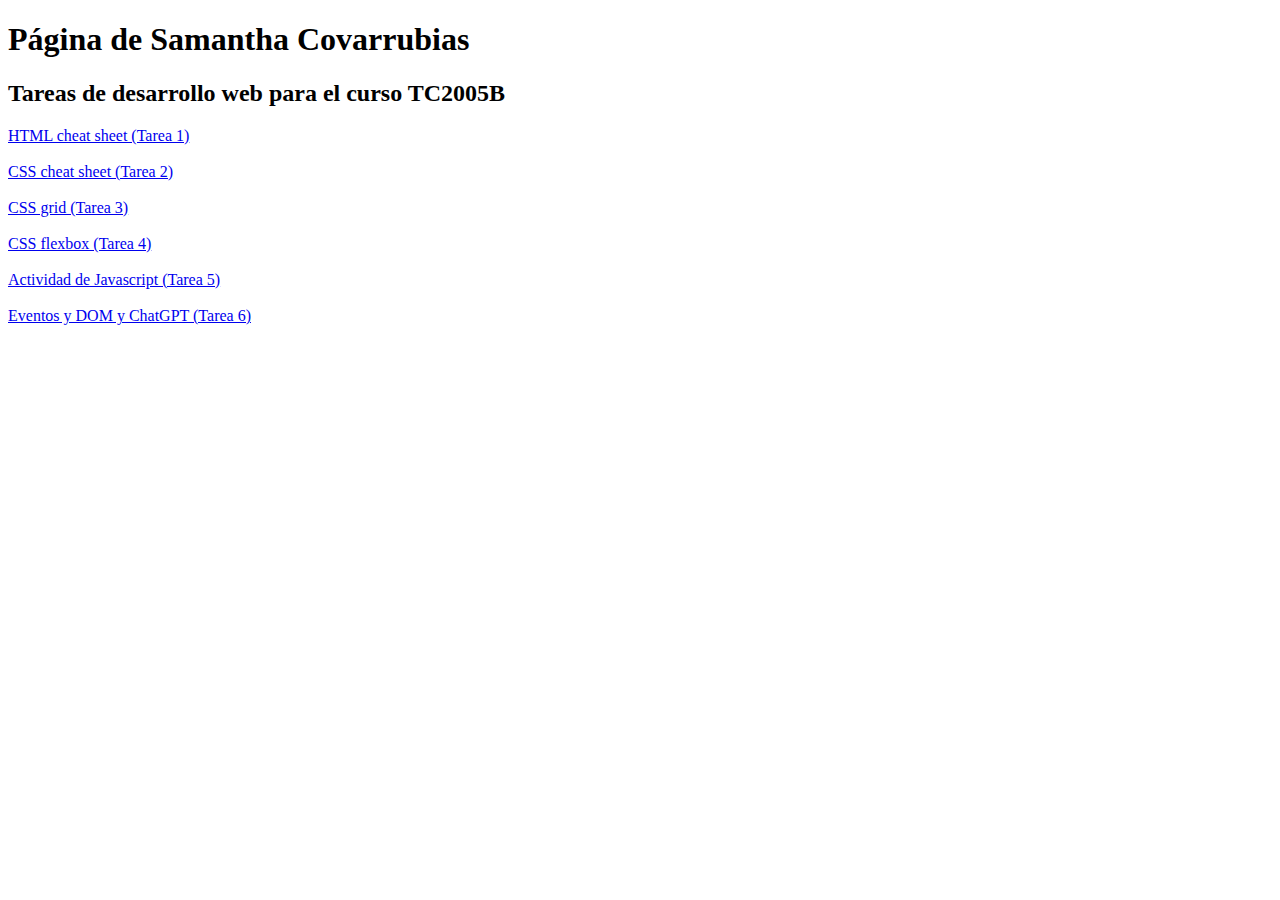
<file: index.html>
<!DOCTYPE html>
<html lang="en">
<head>
    <meta charset="UTF-8">
    <meta http-equiv="X-UA-Compatible" content="IE=edge">
    <meta name="viewport" content="width=device-width, initial-scale=1.0">
    <title>Documentos y Tareas</title>
</head>
<body>
    <h1>Página de Samantha Covarrubias</h1>
    <h2>Tareas de desarrollo web para el curso TC2005B</h2>
    <a href="https://SamCF21.github.io//HTML/Tarea1.html" >HTML cheat sheet (Tarea 1) </a> <br> <br>
    <a href="https://SamCF21.github.io//HTML/css_cheat_sheet.html" >CSS cheat sheet (Tarea 2) </a> <br> <br>
    <a href="/HTML/css_grid_html/index.html" >CSS grid (Tarea 3) </a> <br> <br>
    <a href="/HTML/flexbox.html" >CSS flexbox (Tarea 4) </a> <br> <br>
    <a href="https://SamCF21.github.io//HTML/javascript.html" >Actividad de Javascript (Tarea 5) </a> <br> <br>
    <a href="HTML/DomIndex.html" >Eventos y DOM y ChatGPT (Tarea 6) </a>
</body>
</html>
</file>
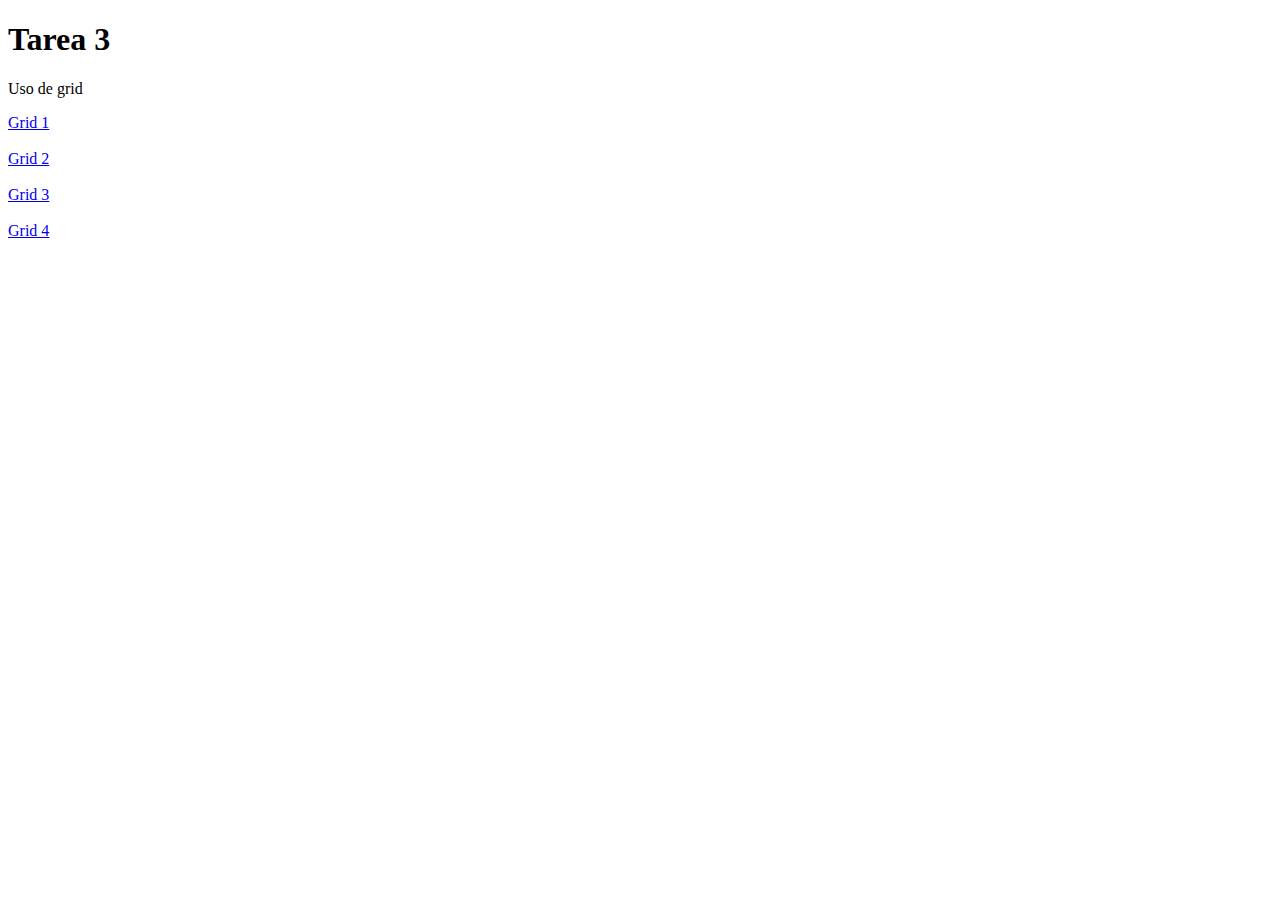
<file: HTML/css_grid_html/index.html>
<!DOCTYPE html>
<html lang="en">
  <head>
    <meta charset="UTF-8" />
    <meta http-equiv="X-UA-Compatible" content="IE=edge" />
    <meta name="viewport" content="width=device-width, initial-scale=1.0" />
    <title>CSS_Grid_(Tarea 3)</title>
  </head>
  <body>
    <h1> Tarea 3</h1>
    <p>Uso de grid</p>
  
      <a href="/HTML/css_grid_html/css_grid_1.html">Grid 1</a> <br> <br>
      <a href="/HTML/css_grid_html/css_grid_2.html">Grid 2</a> <br> <br>
      <a href="/HTML/css_grid_html/css_grid_3.html">Grid 3</a> <br> <br>
      <a href="/HTML/css_grid_html/css_grid_4.html">Grid 4</a> <br> <br>
    
  </body>
</html>
</file>
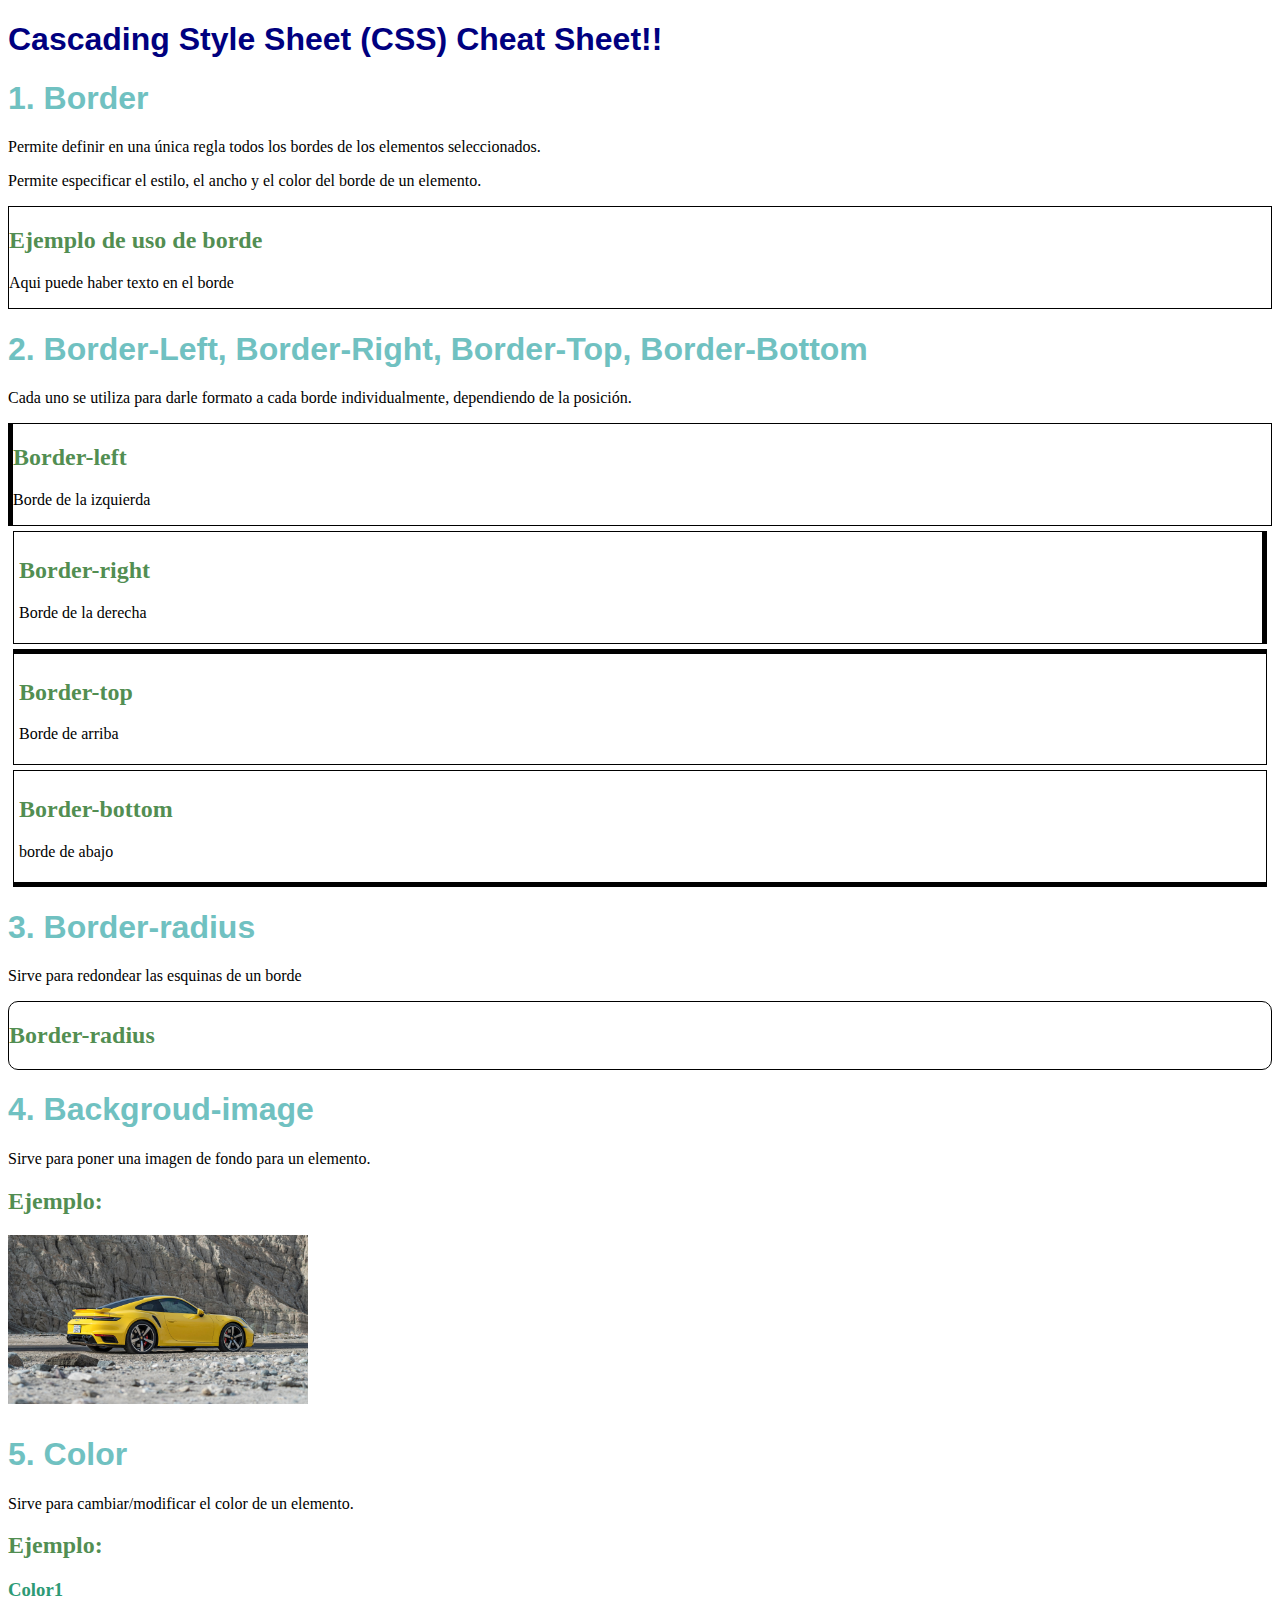
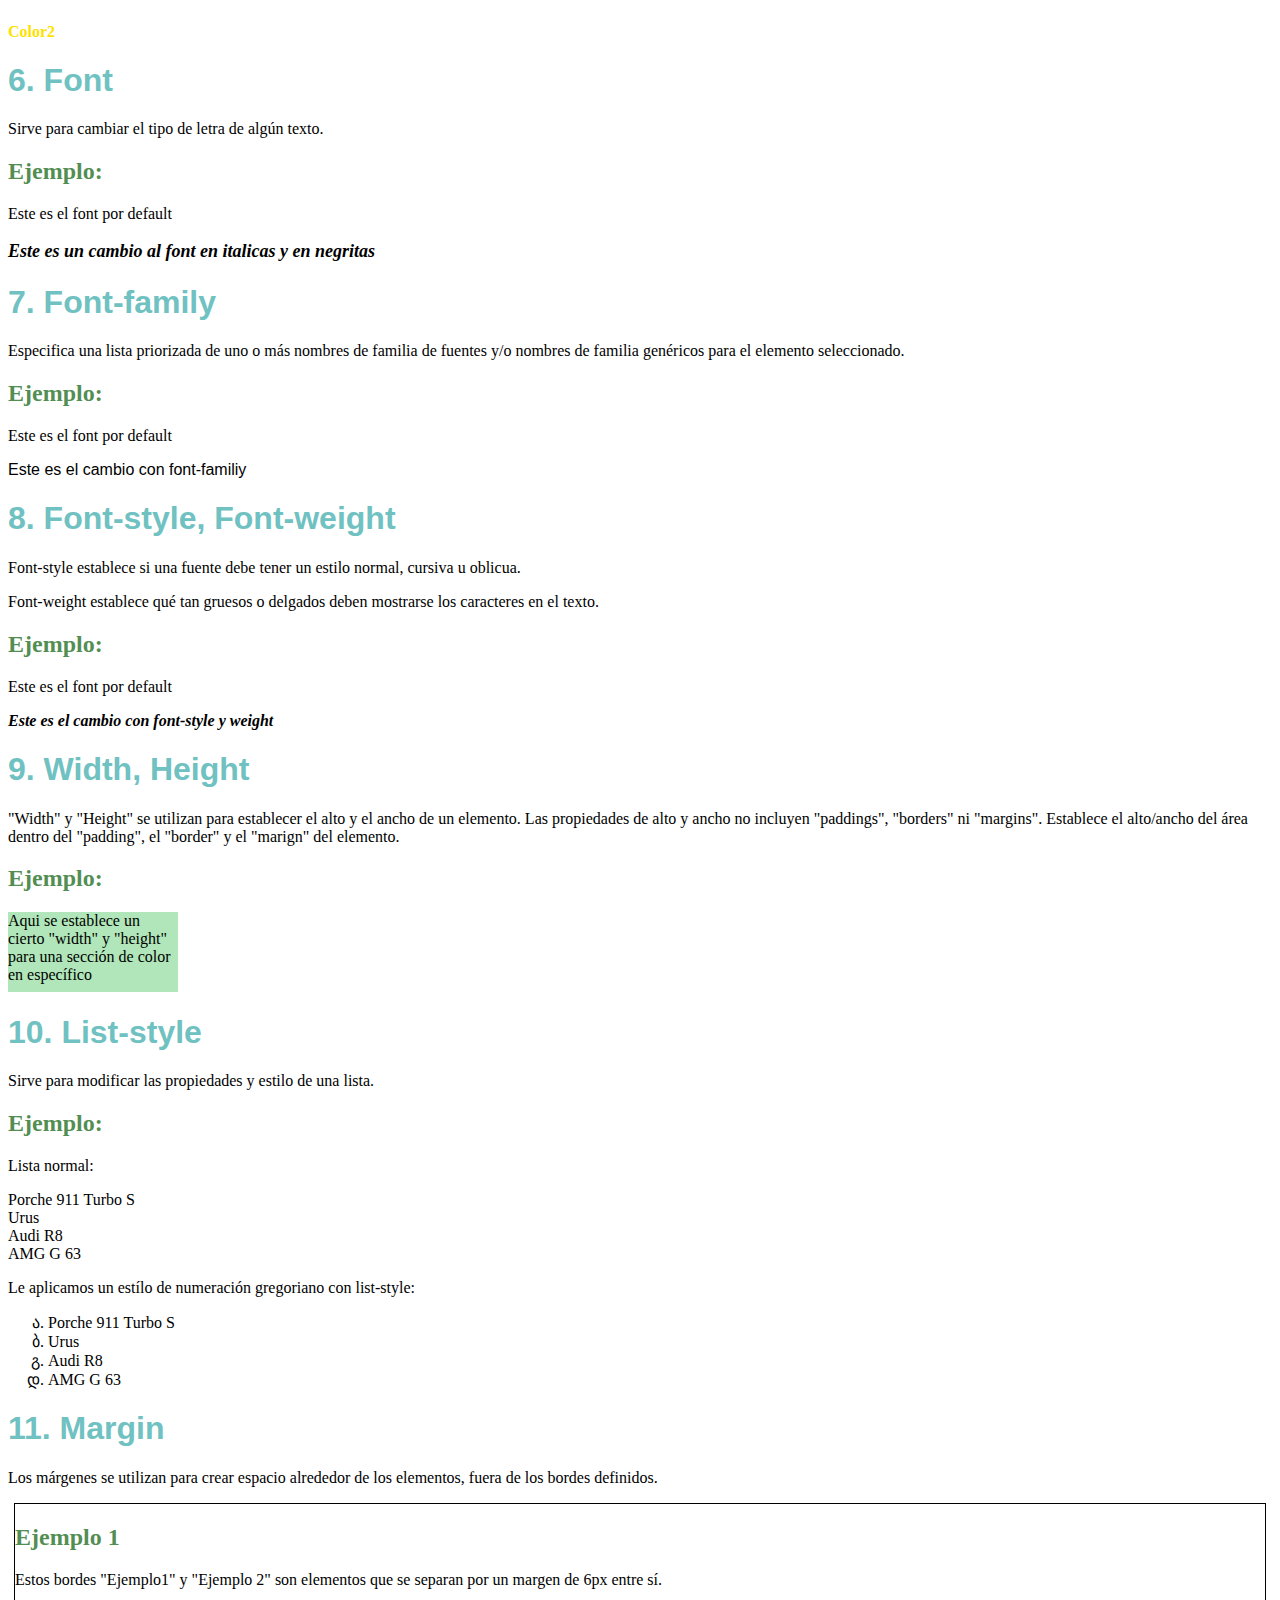
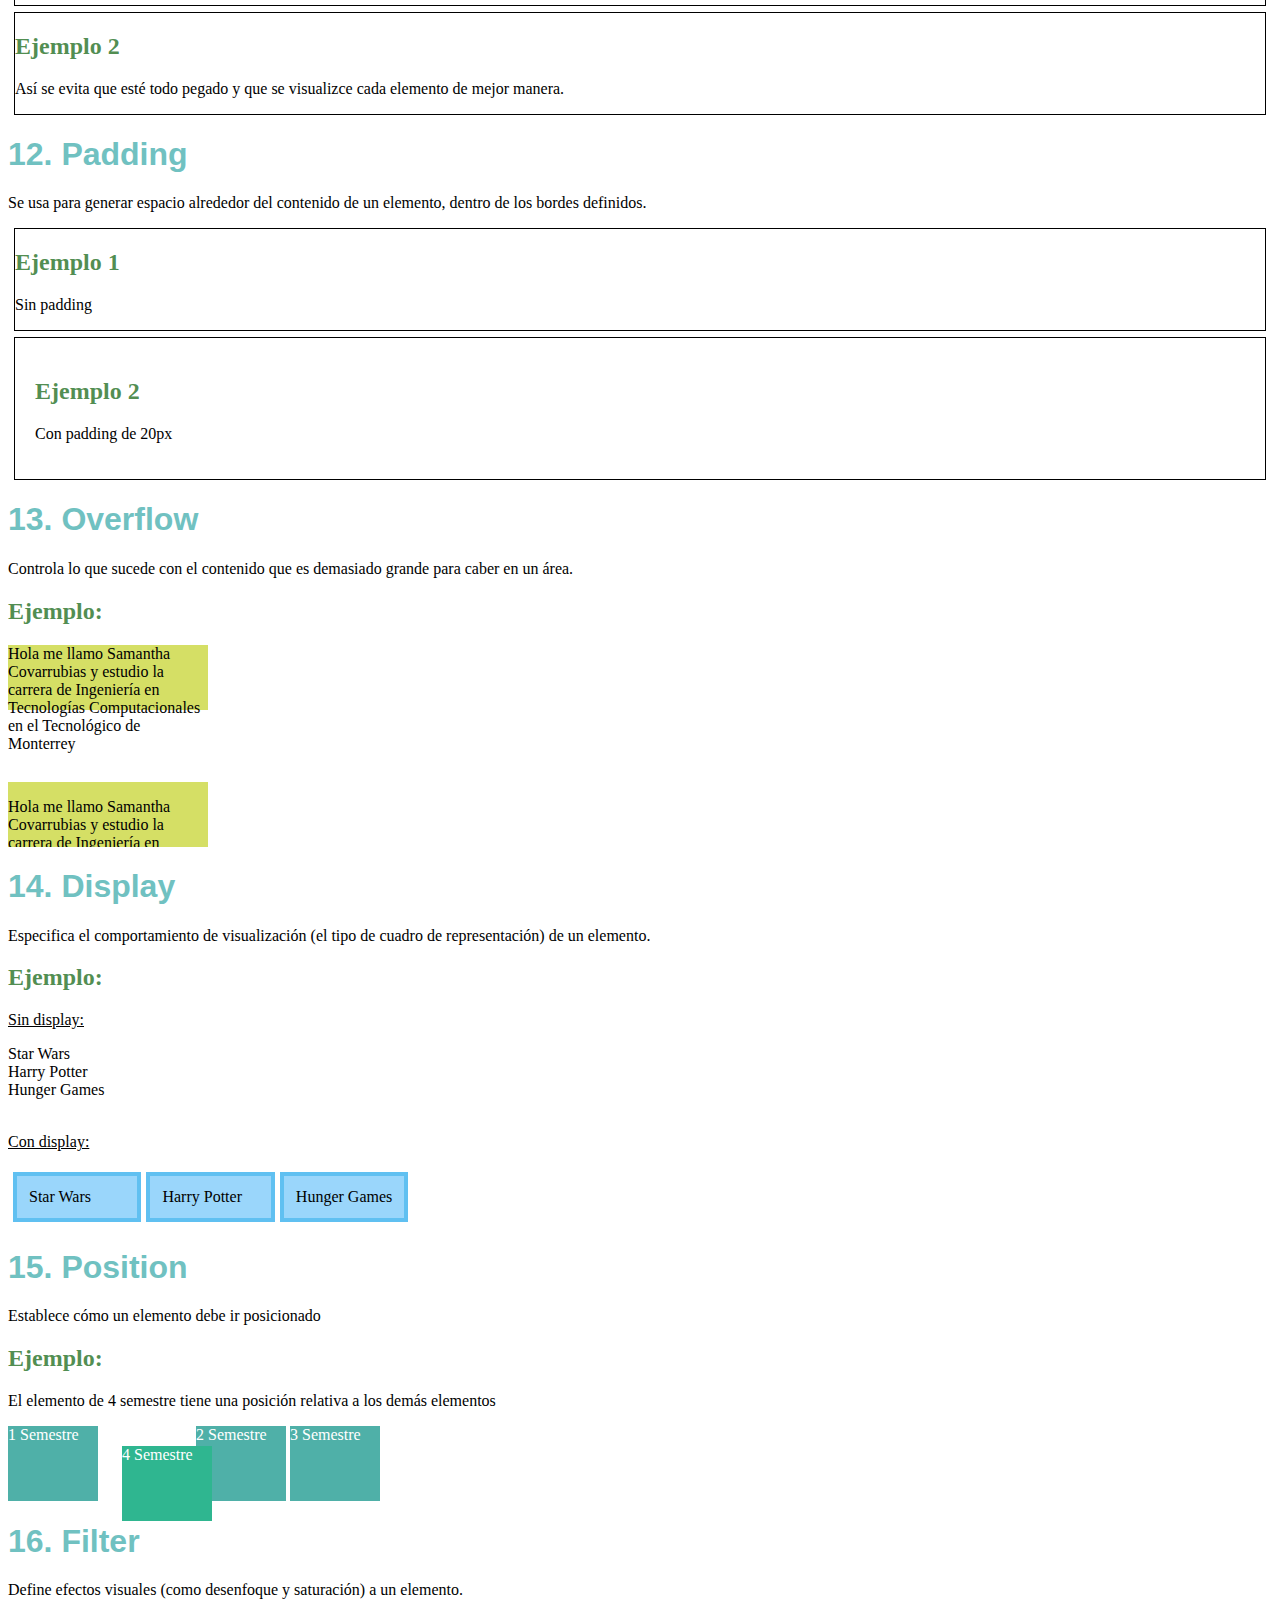
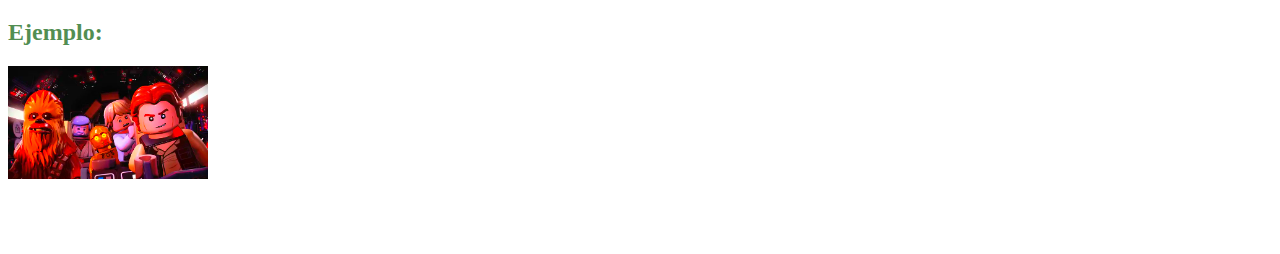
<file: HTML/css_cheat_sheet.html>
<!DOCTYPE html>
<html lang="en">
<head>
    <title>Tarea2</title>
    <link rel="stylesheet" href="../CSS/css_cheat_sheet.css">
</head>
<body>
    <div class="container1">
        <h1>Cascading Style Sheet (CSS) Cheat Sheet!!</h1>
        <h1 id="second_h1">1. Border</h1>
        <p> Permite definir en una única regla todos los bordes de los elementos seleccionados. </p>
        <p> Permite especificar el estilo, el ancho y el color del borde de un elemento. </p>
    </div>
    <div class="container">
        <h2> Ejemplo de uso de borde</h2>
        <p>Aqui puede haber texto en el borde</p>
    </div>
    
    <div class="container1">
        <h1 id="second_h1">2. Border-Left, Border-Right, Border-Top, Border-Bottom</h1>
        <p>Cada uno se utiliza para darle formato a cada borde individualmente, dependiendo de la posición. </p>
    </div>
    <div class="container2">
        <h2> Border-left</h2>
        <p> Borde de la izquierda</p>
    </div>
    <div class="container3">
        <h2> Border-right</h2>
        <p> Borde de la derecha</p>
    </div>    
    <div class="container4">
        <h2> Border-top</h2>
        <p> Borde de arriba</p>
    </div> 
    <div class="container5">
        <h2> Border-bottom</h2>
        <p> borde de abajo</p>
    </div>
    <div class="container1">
        <h1 id="second_h1">3. Border-radius</h1>
        <p>Sirve para redondear las esquinas de un borde</p>
    </div>
    <div class="container6">
        <h2> Border-radius</h2>
    </div>
    <div class="container1">
        <h1 id="second_h1">4. Backgroud-image</h1>
        <p>Sirve para poner una imagen de fondo para un elemento. </p>
    </div>
    <div class="container0">
        <h2> Ejemplo:</h2>
    </div>
    <div class="container7">
    </div>
    <div class="container1">
        <h1 id="second_h1">5. Color</h1>
        <p>Sirve para cambiar/modificar el color de un elemento. </p>
    </div>
    <div class="container8">
        <h2> Ejemplo:</h2>
        <h3 id="Color1">Color1</h3>
        <h4 id="Color2">Color2</h4>
    </div>
    <div class="container1">
        <h1 id="second_h1">6. Font</h1>
        <p>Sirve para cambiar el tipo de letra de algún texto. </p>
    </div>
    <div class="container9">
        <h2> Ejemplo:</h2>
        <p> Este es el font por default</p>
        <p id="ejfont">Este es un cambio al font en italicas y en negritas</p>
    </div>
    <div class="container1">
        <h1 id="second_h1">7. Font-family </h1>
        <p>Especifica una lista priorizada de uno o más nombres de familia de fuentes y/o nombres de familia genéricos para el elemento seleccionado.</p>
    </div>
    <div class="container10">
        <h2> Ejemplo:</h2>
        <p> Este es el font por default</p>
        <p id="ejfont2">Este es el cambio con font-familiy</p>
        
    </div>
    <div class="container1">
        <h1 id="second_h1">8. Font-style, Font-weight </h1>
        <p>Font-style establece si una fuente debe tener un estilo normal, cursiva u oblicua. </p>
        <p>Font-weight establece qué tan gruesos o delgados deben mostrarse los caracteres en el texto. </p>
    </div>
    <div class="container11">
        <h2> Ejemplo:</h2>
        <p> Este es el font por default</p>
        <p id="ejfont3">Este es el cambio con font-style y weight</p>
        
    </div>
    <div class="container1">
        <h1 id="second_h1">9. Width, Height </h1>
        <p> "Width" y "Height" se utilizan para establecer el alto y el ancho de un elemento.

            Las propiedades de alto y ancho no incluyen "paddings", "borders" ni "margins". Establece el alto/ancho del área dentro del "padding", el "border" y el "marign" del elemento.</p>
    </div>
    <div class="container12">
        <h2> Ejemplo:</h2>
       
    </div>
    <div class="container122">
        <p>Aqui se establece un cierto "width" y "height" para una sección de color en específico</p>
    </div>
    <div class="container1">
        <h1 id="second_h1">10. List-style</h1>
        <p> Sirve para modificar las propiedades y estilo de una lista. </p>
    </div>
    <div class="container13">
        <h2> Ejemplo:</h2>
        <p> Lista normal:</p>
        <ul.0 clas="list">
            <li>Porche 911 Turbo S</li>
            <li>Urus </li>
            <li>Audi R8</li>
            <li>AMG G 63 </li></ul>
    </div>
        <p> Le aplicamos un estílo de numeración gregoriano con list-style:</p>
        <ul clas="list">
            <li>Porche 911 Turbo S</li>
            <li>Urus </li>
            <li>Audi R8</li>
            <li>AMG G 63 </li></ul>
        
    <div class="container1">
        <h1 id="second_h1">11. Margin</h1>
        <p>Los márgenes se utilizan para crear espacio alrededor de los elementos, fuera de los bordes definidos.</p>
    </div>
    <div class="container14">
        <h2> Ejemplo 1</h2>
        <p> Estos bordes "Ejemplo1" y "Ejemplo 2" son elementos que se separan por un margen de 6px entre sí.</p>
        
        
    </div>
    <div class="container14">
        <h2> Ejemplo 2</h2>
        <p> Así se evita que esté todo pegado y que se visualizce cada elemento de mejor manera.</p>
        
    </div>
    <div class="container1">
        <h1 id="second_h1">12. Padding</h1>
        <p>Se usa para generar espacio alrededor del contenido de un elemento, dentro de los bordes definidos.</p>
    </div>
    <div class="container155">
        <h2> Ejemplo 1</h2>
        <p> Sin padding</p>
        
        
    </div>
    <div class="container15">
        <h2> Ejemplo 2</h2>
        <p> Con padding de 20px</p>
        
    </div>
    <div class="container1">
        <h1 id="second_h1">13. Overflow</h1>
        <p>Controla lo que sucede con el contenido que es demasiado grande para caber en un área.</p>
    </div>
    <div class="container13">
        <h2> Ejemplo:</h2>
       
    </div>
    <div class="container166">
        <p>Hola me llamo Samantha Covarrubias y estudio la carrera de Ingeniería en Tecnologías Computacionales en el Tecnológico de Monterrey</p>
    

    </div>
    <br>
    <br><br>
    <br>

    <div class="container16">
        <p>Hola me llamo Samantha Covarrubias y estudio la carrera de Ingeniería en Tecnologías Computacionales en el Tecnológico de Monterrey</p>
       
    </div>
    
    <div class="container1">
        <h1 id="second_h1">14. Display</h1>
        <p>Especifica el comportamiento de visualización (el tipo de cuadro de representación) de un elemento.</p>
    </div>
    <div class="container13">
        <h2> Ejemplo:</h2>
       
    </div>
    <div class="container13">
        <p><u>Sin display:</u></p>
        <section>
            <article> Star Wars</article>
            <article>Harry Potter </article>
            <article>Hunger Games  </article>
        </section>
       
    </div>
    <br>
    <div class="container17">
        <p><u>Con display:</u></p>
        <section2>
            <article2> Star Wars</article2>
            <article2>Harry Potter </article2>
            <article2>Hunger Games  </article2>
        </section2>
       
    </div>
    <div class="container1">
        <h1 id="second_h1">15. Position</h1>
        <p> Establece cómo un elemento debe ir posicionado </p>
    </div>
    <div class="container13">
        <h2> Ejemplo:</h2>
       <p> El elemento de 4 semestre tiene una posición relativa a los demás elementos</p>

    </div>
<div class="box" id="one">1 Semestre</div>
<div class="box" id="two">4 Semestre</div>
<div class="box" id="three">2 Semestre</div>
<div class="box" id="four">3 Semestre</div>

    <div class="container1">
        <h1 id="second_h1">16. Filter</h1>
        <p> Define efectos visuales (como desenfoque y saturación) a un elemento. </p>
    </div>
    <div class="container13">
        <h2> Ejemplo:</h2>
       
    </div>
    <div class="container21">
       
    </div>
</body>
</html>
</file>
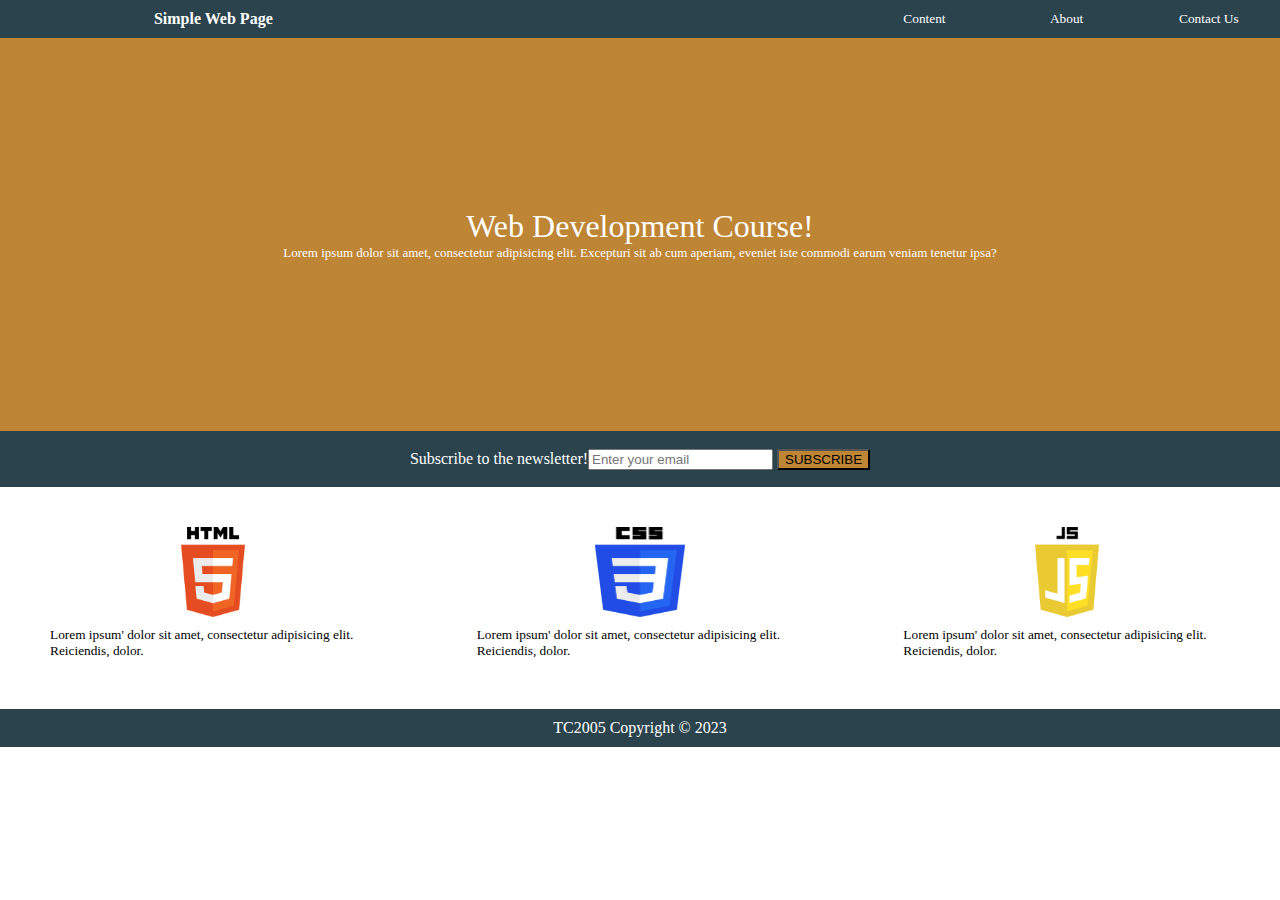
<file: HTML/flexbox.html>
<!DOCTYPE html>
<html lang="en">
<head>
    <title>Flexbox</title>
    <link rel="stylesheet" href="../CSS/flexbox.css"> 
</head>
<body>
    <div class="container">
        <div class="grid-container">
            <div class="item-flex" id="Header"><strong>Simple Web Page</strong></div>
            <div class="item-flex" id="Header"></div>
            <div class="item-flex2" id="Header">
                <div class="item-flex" id="header"><small>Content</small></div>
                <div class="item-flex" id="header2"><small>About</small></div>
                <div class="item-flex" id="header3"><small>Contact Us</small></div>
            </div>
        </div>
        <div class="grid-container1">
            <div class="item-flex1" id="Content">
                <p>Web Development Course!</p>
                <p class="subheader">Lorem ipsum dolor sit amet, consectetur adipisicing elit. Excepturi sit ab cum aperiam, eveniet iste commodi earum veniam tenetur ipsa?</p>
            </div>
        </div>
        <div class="grid-cointainer2" id="Header1">
            <div class="item-flex">
                <p>Subscribe to the newsletter!</p> <br> <br> 
                <form>
                <input type="email" placeholder="Enter your email">
                <input class="submit" type="submit" value="SUBSCRIBE">
                </form>
            </div>
        </div>
        <div class="grid-container3">
            <div class="item-flex3" id="image">
                <img src="../HTML/HTML.png">
                <p class="item-flex"><small>Lorem ipsum' dolor sit amet, consectetur adipisicing elit. Reiciendis, dolor.</small></p>
            </div>
            <div class="item-flex3" id="image2">
                <img src="../HTML/CSS.png">
                <p class="item-flex"><small>Lorem ipsum' dolor sit amet, consectetur adipisicing elit. Reiciendis, dolor.</small></p>
            </div>
            <div class="item-flex3" id="image3">
                <img src="/HTML/JS.png">
                <p class="item-flex"><small>Lorem ipsum' dolor sit amet, consectetur adipisicing elit. Reiciendis, dolor.</small></p>
            </div>
        </div>
        <div class="grid-cointainer2" id="Header2">
            <div class="item-flex">
                <p>TC2005 Copyright © 2023</p> 
            </div>
        </div>
    </div>
</body>
</html>
</file>
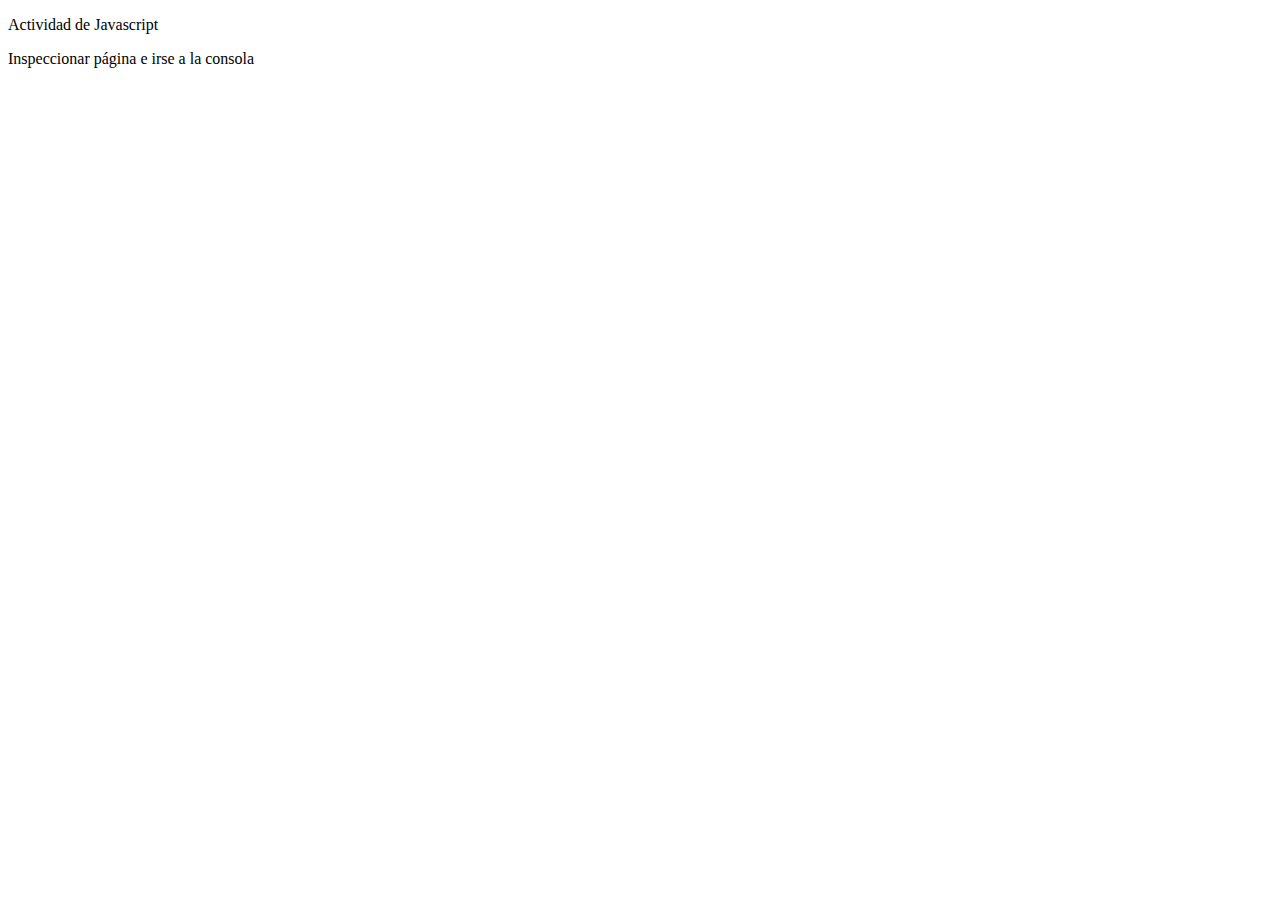
<file: HTML/javascript.html>
<!DOCTYPE html>
<html lang="en">
<head>
    <script src="../JS/javascript.js"></script>
     <title>Javascript</title>
</head>
<body>
    <p>Actividad de Javascript</p>
    <p>Inspeccionar página e irse a la consola</p>
</body>
</html>
</file>
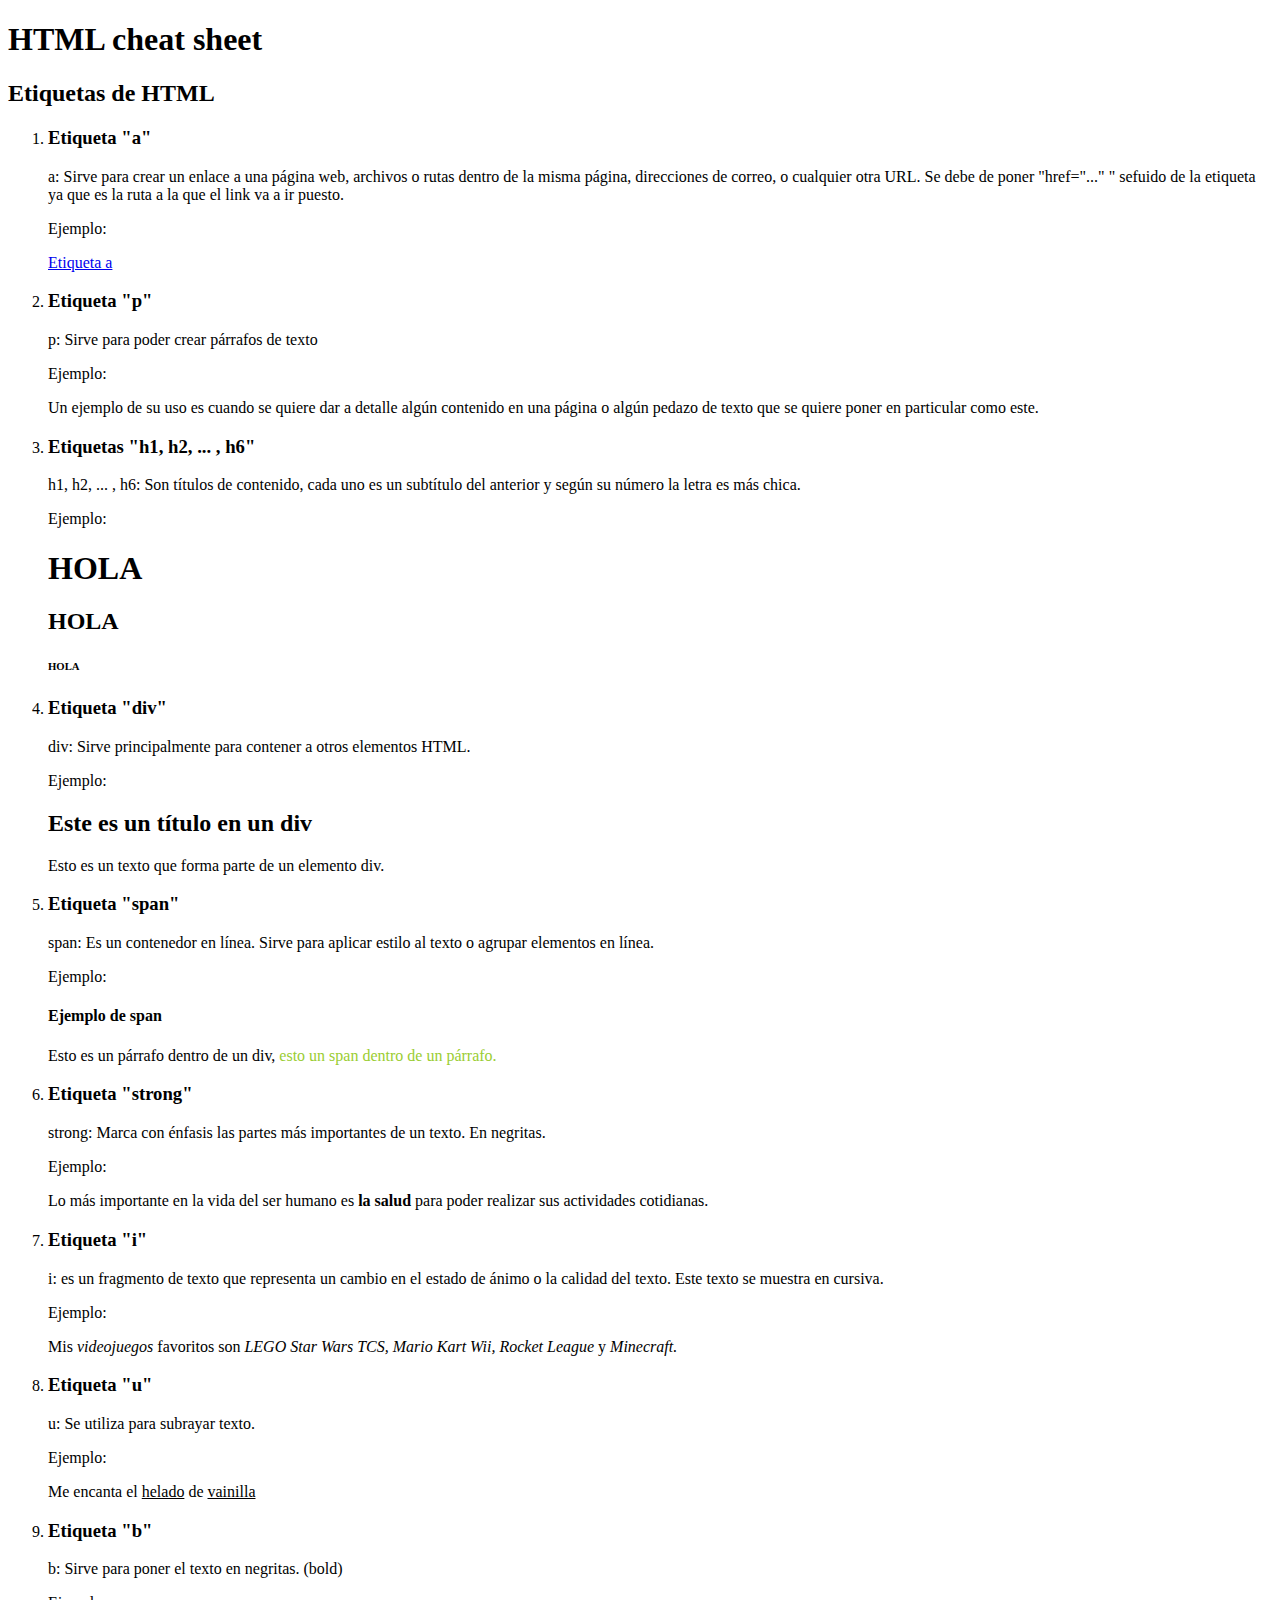
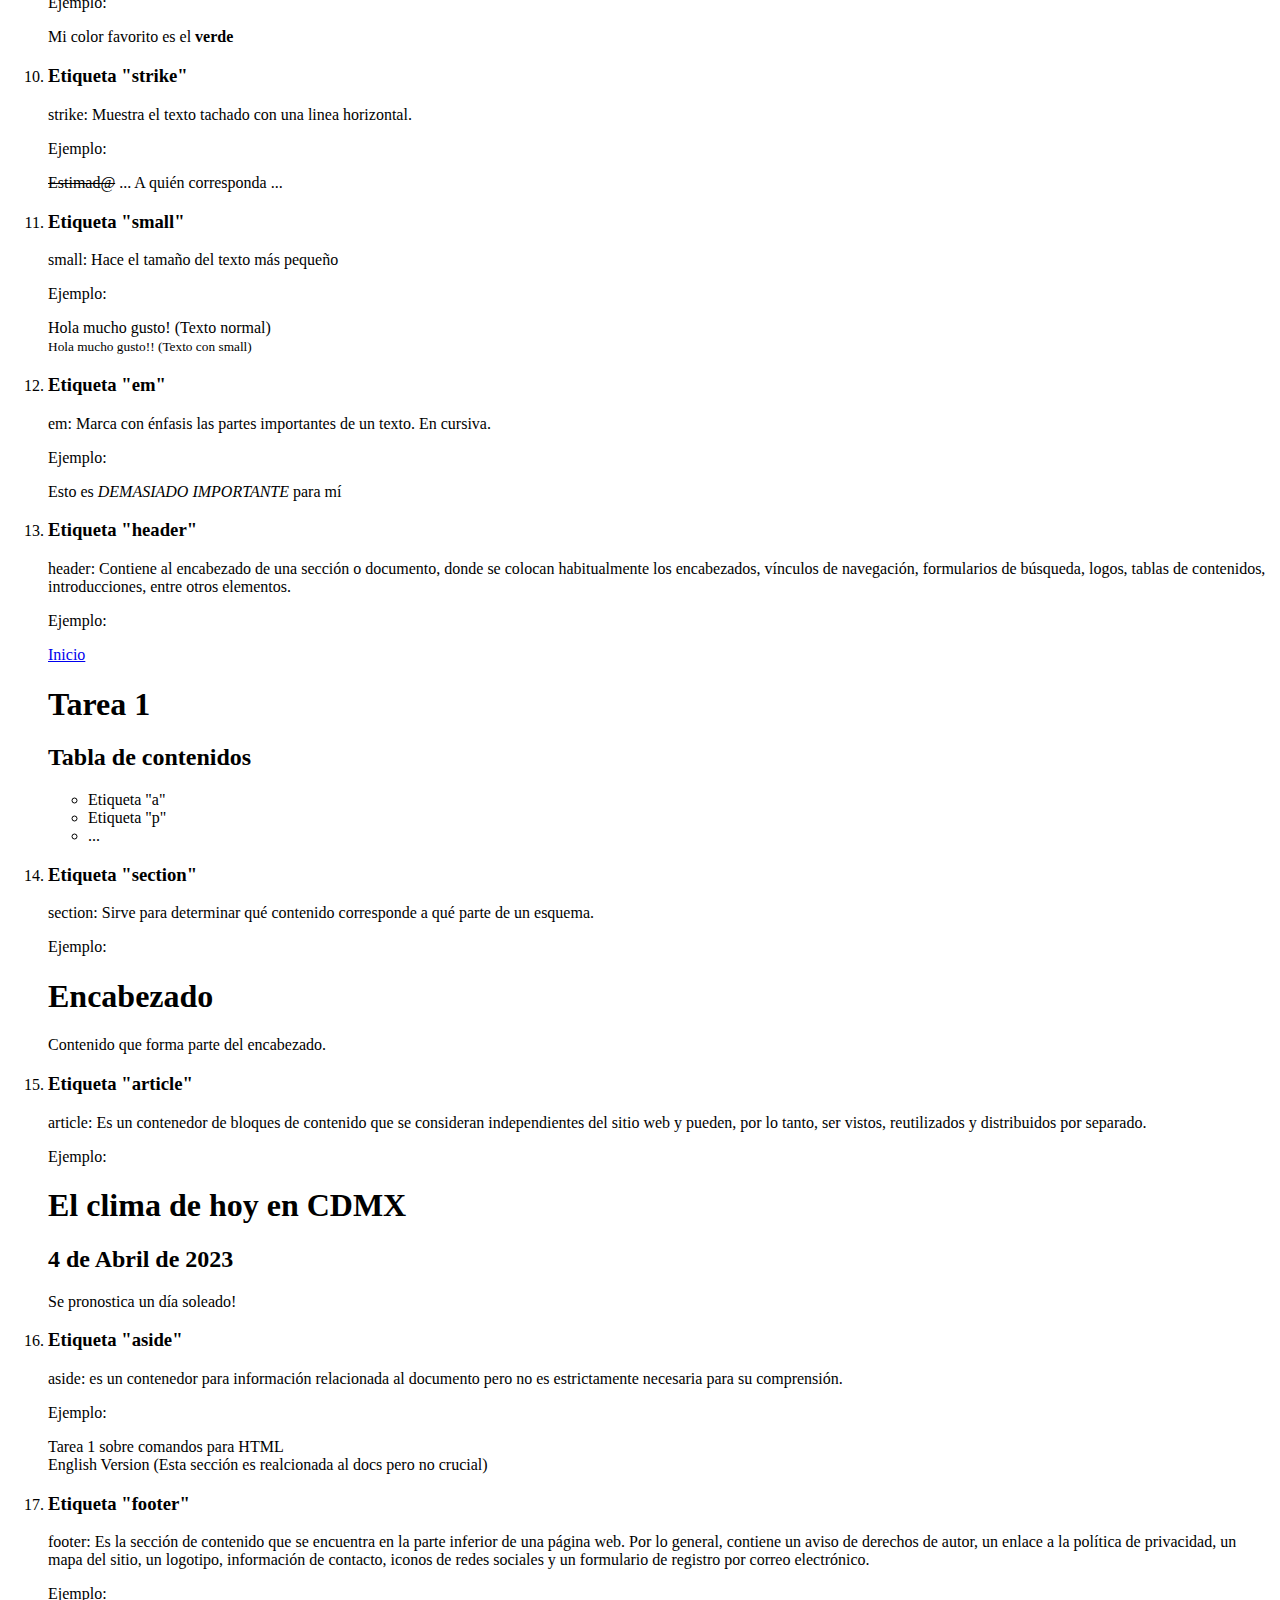
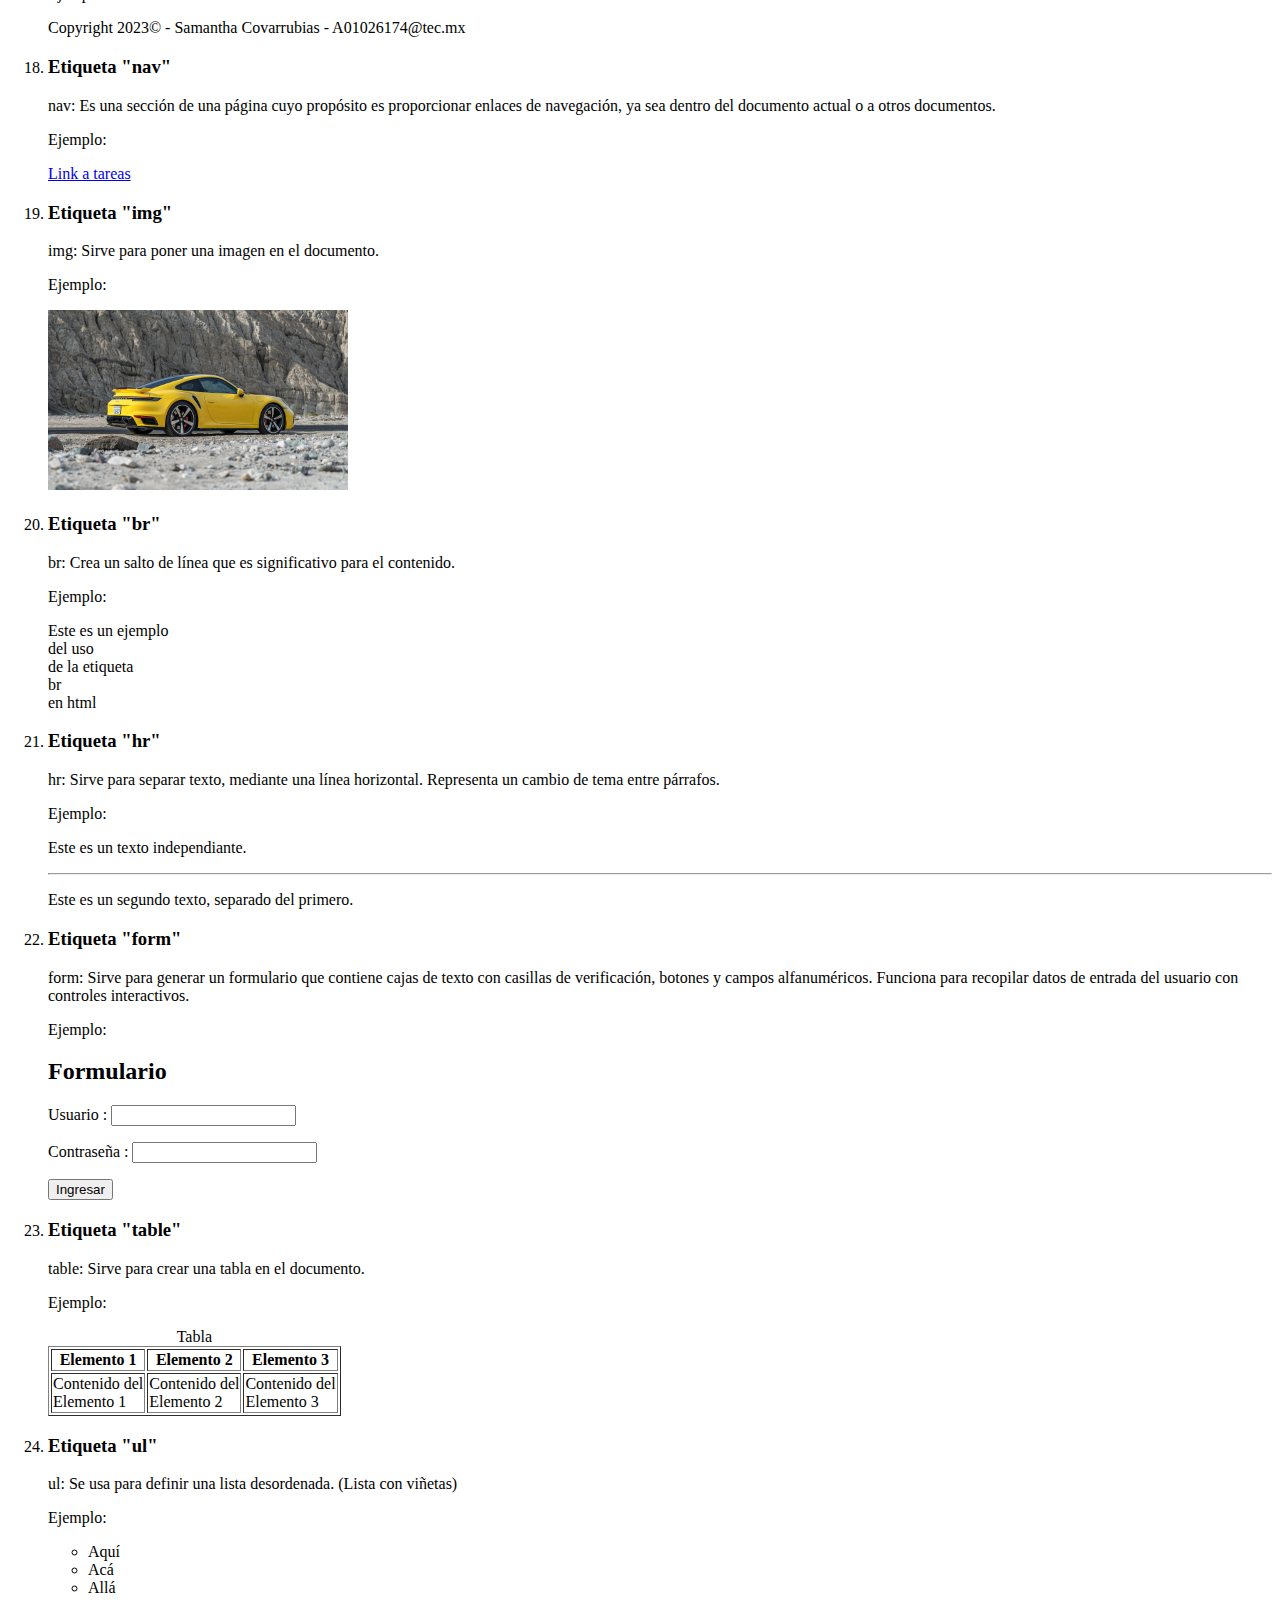
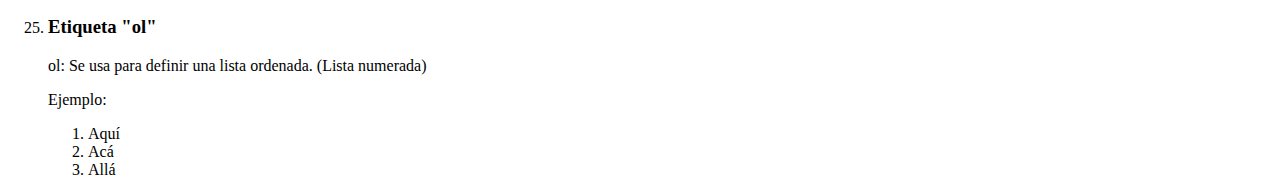
<file: HTML/Tarea1.html>
<!DOCTYPE html>
<html lang="es">
<head>
    <meta charset="UTF-8">
    <meta http-equiv="X-UA-Compatible" content="IE=edge">
    <meta name="viewport" content="width=device-width, initial-scale=1.0">
    <title>Tarea 1</title>
</head>
<body>
    <h1>HTML cheat sheet </h1>

<h2> Etiquetas de HTML </h2>

<ol>
<li><h3> Etiqueta "a" </h3></li>
<p> 
    a: Sirve para crear un enlace a una página web, archivos o rutas dentro de la misma página, direcciones de correo, o cualquier otra URL. Se debe de poner "href="..." " sefuido de la etiqueta ya que es la ruta a la que el link va a ir puesto.
</p>
<p>Ejemplo: </p>
<nav>
    <a href="/">Etiqueta a</a>

  </nav>

<li><h3> Etiqueta "p" </h3></li>

<p>
p: Sirve para poder crear párrafos de texto

</p>
<p>Ejemplo: </p>

<p>
    Un ejemplo de su uso es cuando se quiere dar a detalle algún contenido en una página o algún pedazo de texto que se quiere poner en particular como este.
</p>

<li><h3> Etiquetas "h1, h2, ... , h6" </h3></li>

<p> 
    h1, h2, ... , h6: Son títulos de contenido, cada uno es un subtítulo del anterior y según su número la letra es más chica.
</p>
<p>Ejemplo: </p>

<h1>HOLA</h1>
<h2>HOLA</h2>
<h6>HOLA</h6>


<li><h3> Etiqueta "div"</h3></li>
<p>
    div: Sirve principalmente para contener a otros elementos HTML.
</p>
<p>Ejemplo: </p>
<div class="DivDemo">


    <h2> Este es un título en un div</h2>
  
  
    <p>Esto es un texto que forma parte de un elemento div.</p>
  
  
  </div>
<li><h3> Etiqueta "span"</h3></li>
<p>
    span: Es un contenedor en línea. Sirve para aplicar estilo al texto o agrupar elementos en línea.
</p>
<p>Ejemplo: </p>
<div class="DivSpan">
    <h4>Ejemplo de  span </h4>
    <p>
      Esto es un párrafo dentro de un div,
      <span style="color: yellowgreen;"> esto un span dentro de un párrafo. </span>
    </p>
  </div>
<li><h3> Etiqueta "strong"</h3></li>
<p>
    strong: Marca con énfasis las partes más importantes de un texto. En negritas.
</p>
<p>Ejemplo: </p>

<p>
    Lo más importante en la vida del ser humano es <strong>la salud</strong> para poder realizar sus actividades cotidianas.
</p>

<li><h3> Etiqueta "i"</h3></li>
<p>
    i: es un fragmento de texto que representa un cambio en el estado de ánimo o la calidad del texto. Este texto se muestra en cursiva.
</p>
<p>Ejemplo: </p>
<p> Mis <i>videojuegos</i> favoritos son <i> LEGO Star Wars TCS, Mario Kart Wii, Rocket League</i> y <i> Minecraft. </i> </p>

<li><h3> Etiqueta "u"</h3></li>
<p>
    u: Se utiliza para subrayar texto.
</p>
<p>Ejemplo: </p>
<p> Me encanta el <u>helado</u> de <u>vainilla</u></p>
<li><h3> Etiqueta "b"</h3></li>
<p>
    b: Sirve para poner el texto en negritas. (bold)
</p>
<p>Ejemplo: </p>

<p> Mi color favorito es el <b>verde</b></p>

<li><h3> Etiqueta "strike"</h3></li>
<p>
    strike: Muestra el texto tachado con una linea horizontal.
</p>
<p>Ejemplo: </p>

<p>
    <strike>Estimad@</strike> ... A quién corresponda ...
</p>
<li><h3> Etiqueta "small"</h3></li>
<p>
    small: Hace el tamaño del texto más pequeño
</p>
<p>Ejemplo: </p>
<p> Hola mucho gusto! (Texto normal) <br> <small> Hola mucho gusto!! (Texto con small)</small></p>

<li><h3> Etiqueta "em"</h3></li>
<p>
    em: Marca con énfasis las partes importantes de un texto. En cursiva.
</p>
<p>Ejemplo: </p>

<p>Esto es <em>DEMASIADO IMPORTANTE</em> para mí</p>

<li><h3> Etiqueta "header"</h3></li>
<p>
    header: Contiene al encabezado de una sección o documento, donde se colocan habitualmente los encabezados, vínculos de navegación, formularios de búsqueda, logos, tablas de contenidos, introducciones, entre otros elementos.
    </p>
<p>Ejemplo: </p>

<header>

    <nav>
      <a href="/">Inicio</a>
    </nav>
  
    <h1>Tarea 1</h1>
  
    <h2>Tabla de contenidos</h2>
  
    <ul>
      <li>Etiqueta "a"</li>
  
      <li>Etiqueta "p"</li>
  
      <li>...</li>
    </ul>
  
  </header>

<li><h3> Etiqueta "section"</h3></li>
<p>
    section:  Sirve para determinar qué contenido corresponde a qué parte de un esquema.
</p>
<p>Ejemplo: </p>

<section>
    <h1>Encabezado</h1>
    <p>Contenido que forma parte del encabezado.</p>
  </section>

<li><h3> Etiqueta "article"</h3></li>
<p>
    article: Es un contenedor de bloques de contenido que se consideran independientes del sitio web y pueden, por lo tanto, ser vistos, reutilizados y distribuidos por separado.
</p>
<p>Ejemplo: </p>
<article class="clima">
    <h1>El clima de hoy en CDMX</h1>
    <article class="cdmx-clima">
        <h2>4 de Abril de 2023</h2>
        <p>Se pronostica un día soleado!</p>
    </article>

<li><h3> Etiqueta "aside"</h3></li>
<p>
    aside: es un contenedor para información relacionada al documento pero no es estrictamente necesaria para su comprensión.
</p>
<p>Ejemplo: </p>

<section>
    Tarea 1 sobre comandos para HTML
    </section>
    <aside >
    English Version (Esta sección es realcionada al docs pero no crucial)
    </aside>

<li><h3> Etiqueta "footer"</h3></li>
<p>
    footer: Es la sección de contenido que se encuentra en la parte inferior de una página web. Por lo general, contiene un aviso de derechos de autor, un enlace a la política de privacidad, un mapa del sitio, un logotipo, información de contacto, iconos de redes sociales y un formulario de registro por correo electrónico.
</p>
<p>Ejemplo: </p>
<footer><p>Copyright 2023© - Samantha Covarrubias - A01026174@tec.mx</p></footer>

<li><h3> Etiqueta "nav"</h3></li>
<p>
    nav: Es una sección de una página cuyo propósito es proporcionar enlaces de navegación, ya sea dentro del documento actual o a otros documentos. 
</p>
<p>Ejemplo: </p>
<nav>
    <a href="/">Link a tareas</a>
  </nav>

<li><h3> Etiqueta "img"</h3></li>
<p>
    img: Sirve para poner una imagen en el documento.
</p>
<p>Ejemplo: </p>
<img src="porsche.jpg" width="300" height="180" />

<li><h3> Etiqueta "br"</h3></li>
<p>
    br: Crea un salto de línea que es significativo para el contenido.
</p>
<p>Ejemplo: </p>
<p>Este es un ejemplo <br> del uso <br> de la etiqueta <br> br <br> en html </p>

<li><h3> Etiqueta "hr"</h3></li>
<p>
    hr: Sirve para separar texto, mediante una línea horizontal. Representa un cambio de tema entre párrafos.
</p>
<p>Ejemplo: </p>

<p>Este es un texto independiante. </p>
     <hr/>
     <p>Este es un segundo texto, separado del primero. </p>

<li><h3> Etiqueta "form"</h3></li>
<p>
    form: Sirve para generar un formulario que contiene cajas de texto con casillas de verificación, botones y campos alfanuméricos. Funciona para recopilar datos de entrada del usuario con controles interactivos. 
</p>
<p>Ejemplo: </p>

<h2>Formulario</h2>
  <form>
<p>
      <label>Usuario : <input type="text" /></label>
    </p>
<p>
      <label>Contraseña : <input type="password" /></label>
    </p>
<p>
       <button type="submit">Ingresar</button>
    </p>
   </form>

<li><h3> Etiqueta "table"</h3></li>
<p>
    table: Sirve para crear una tabla en el documento.
</p>
<p>Ejemplo: </p>
<table border="">
    <caption align=top>Tabla</caption>
        <tr>
            <th>Elemento 1</th>
            <th>Elemento 2</th>
            <th>Elemento 3</th>
        </tr>
        <tr>
            <td>Contenido del <br> Elemento 1</td>
            <td>Contenido del <br> Elemento 2</td>
            <td>Contenido del <br> Elemento 3</td>
        </tr>
    </table>

<li><h3> Etiqueta "ul"</h3></li>
<p>
    ul: Se usa para definir una lista desordenada. (Lista con viñetas)
</p>
<p>Ejemplo: </p>
<ul>
    <li>Aquí</li>
    <li>Acá</li>
    <li>Allá</li>
   </ul>
<li><h3> Etiqueta "ol"</h3></li>
<p>
    ol: Se usa para definir una lista ordenada. (Lista numerada)
</p>
<p>Ejemplo: </p>
<ol>
    <li>Aquí</li>
    <li>Acá</li>
    <li>Allá</li>
   </ol>
</ol>
</body>
</html>
</file>
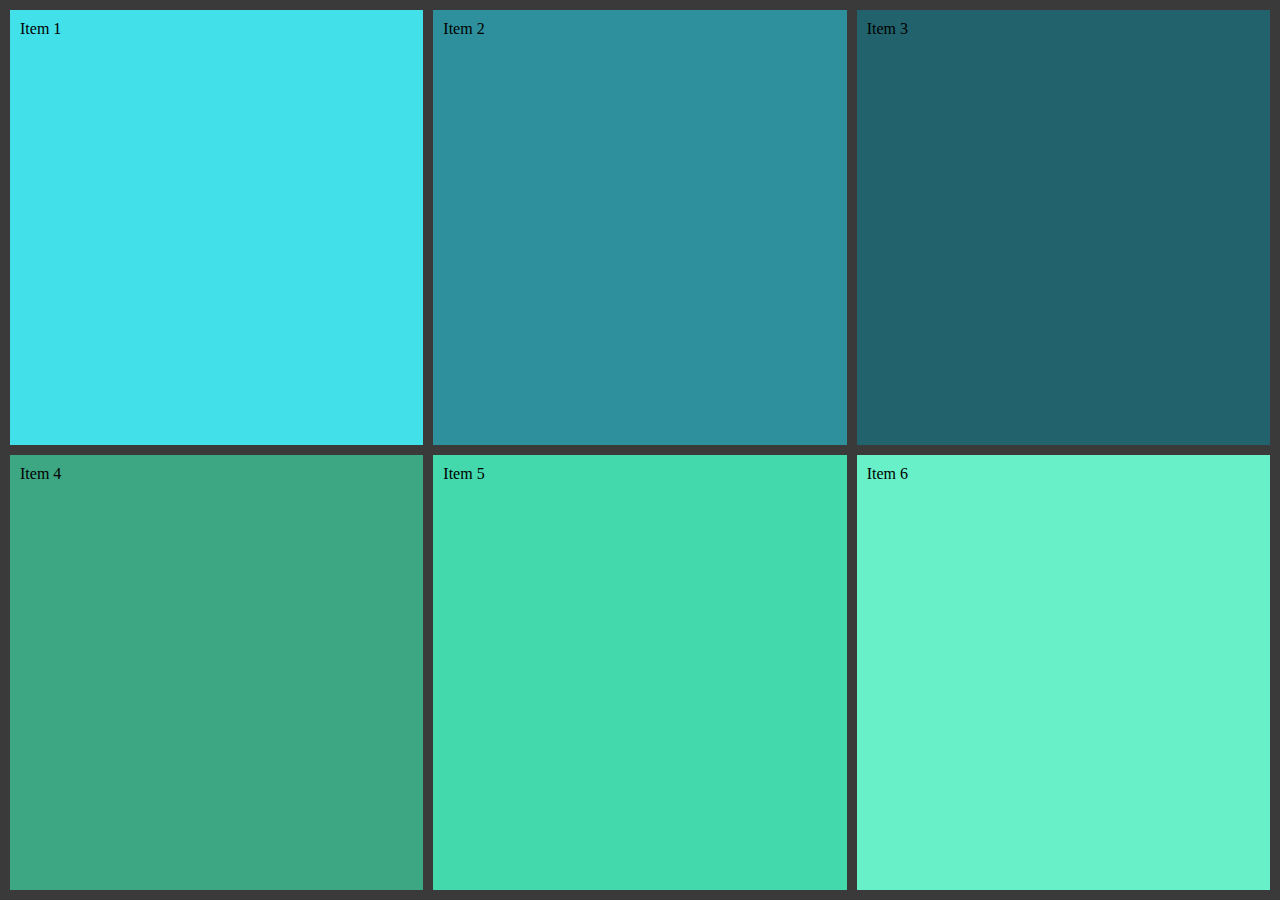
<file: HTML/css_grid_html/css_grid_1.html>
<!DOCTYPE html>
<html lang="en">
  <head>
    <meta charset="UTF-8" />
    <meta http-equiv="X-UA-Compatible" content="IE=edge" />
    <meta name="viewport" content="width=device-width, initial-scale=1.0" />
    <link rel="stylesheet" href="/CSS/css_grid_css/css_grid_1.css" />
    <title>Grid 1</title>
  </head>
  <body>
    <div class="grid-container">
      <div class="grid-item">Item 1</div>
      <div class="grid-item">Item 2</div>
      <div class="grid-item">Item 3</div>
      <div class="grid-item">Item 4</div>
      <div class="grid-item">Item 5</div>
      <div class="grid-item">Item 6</div>
    </div>
  </body>
</html>
</file>
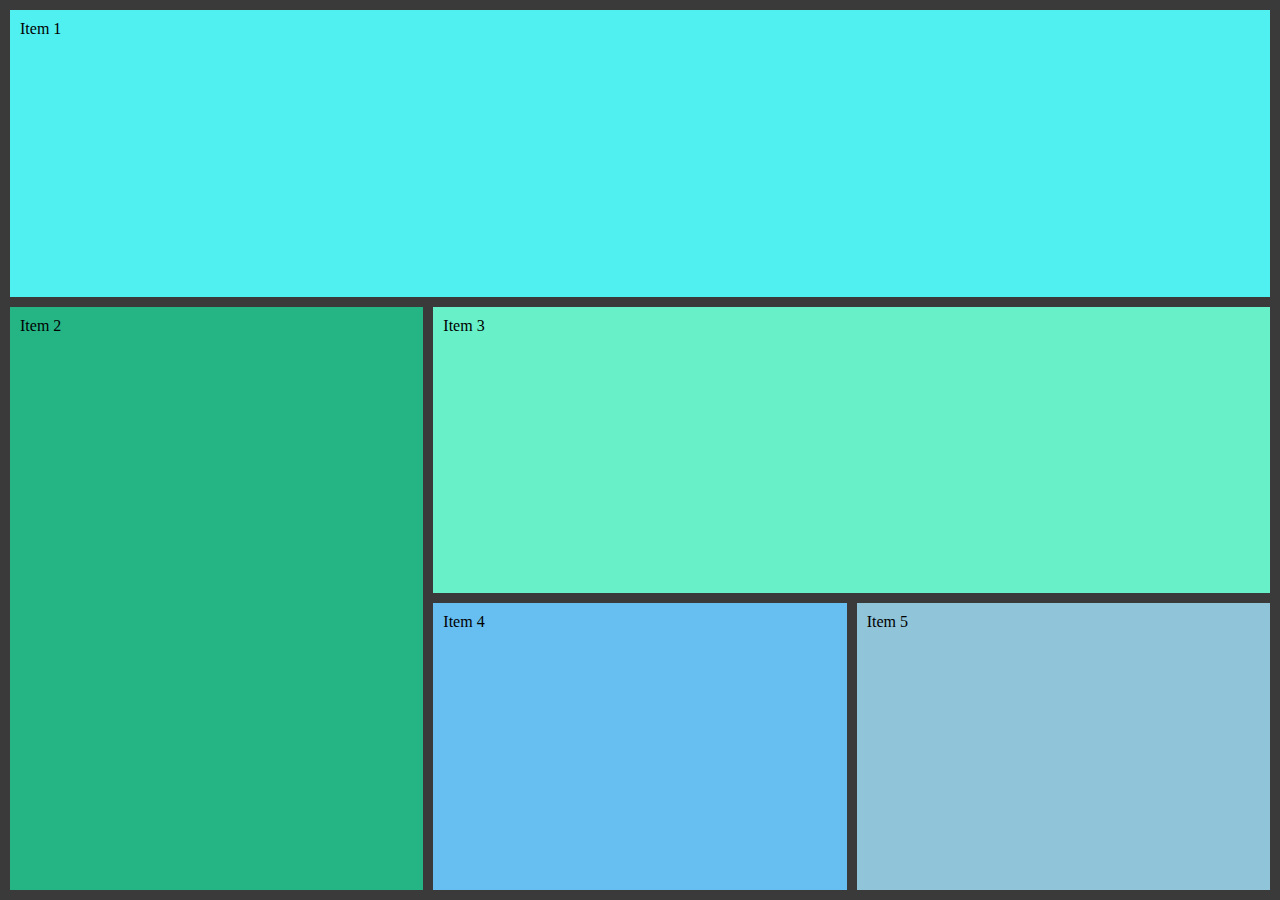
<file: HTML/css_grid_html/css_grid_2.html>
<!DOCTYPE html>
<html lang="en">
  <head>
    <meta charset="UTF-8" />
    <meta http-equiv="X-UA-Compatible" content="IE=edge" />
    <meta name="viewport" content="width=device-width, initial-scale=1.0" />
    <link rel="stylesheet" href="/CSS/css_grid_css/css_grid_2.css" />
    <title>Grid 2</title>
  </head>
  <body>
    <div class="grid-container">
      <div id="grid-header" class="grid-item">Item 1</div>
      <div id="grid-square" class="grid-item">Item 2</div>
      <div id="grid-double" class="grid-item">Item 3</div>
      <div class="grid-item">Item 4</div>
      <div class="grid-item">Item 5</div>
    </div>
  </body>
</html>
</file>
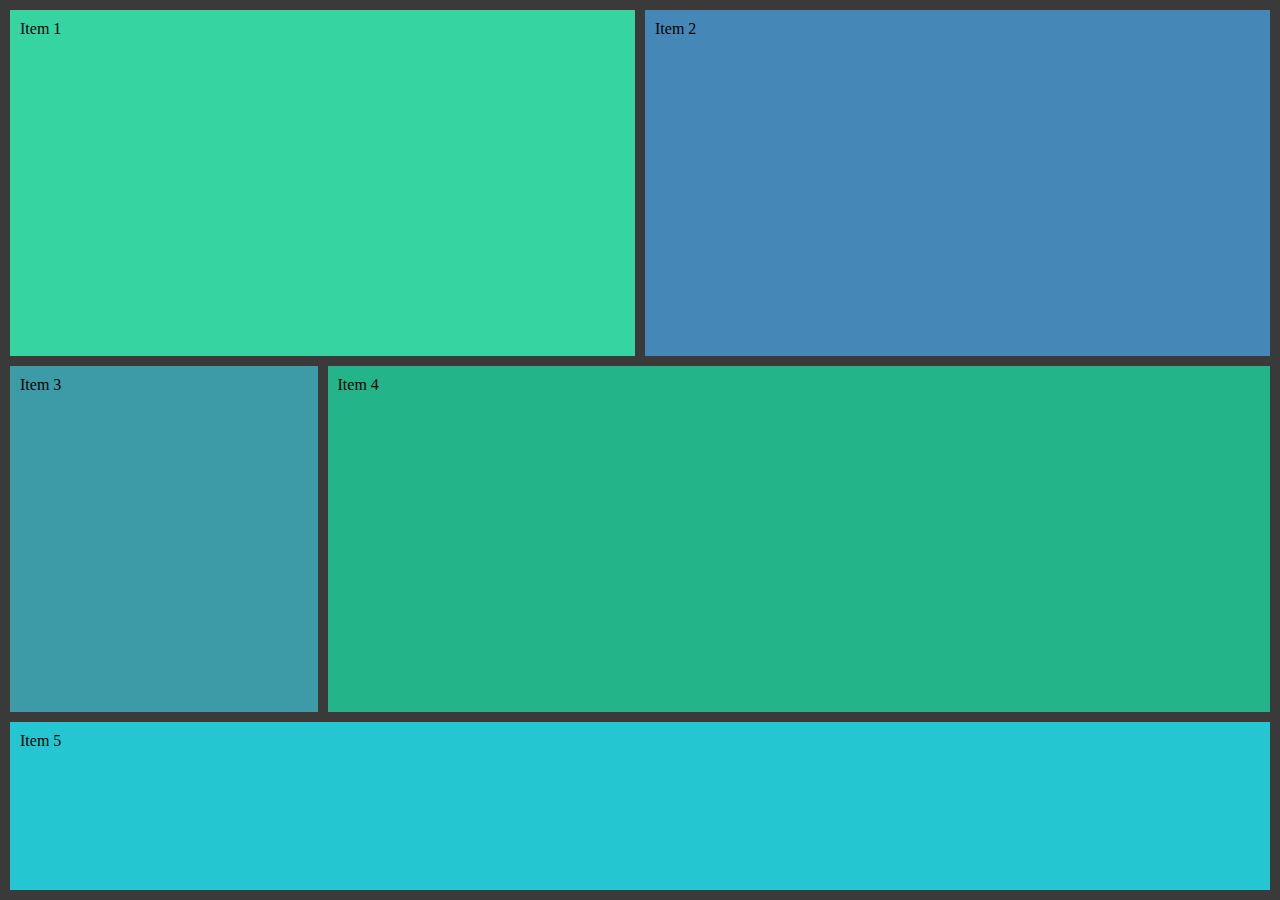
<file: HTML/css_grid_html/css_grid_3.html>
<!DOCTYPE html>
<html lang="en">
  <head>
    <meta charset="UTF-8" />
    <meta http-equiv="X-UA-Compatible" content="IE=edge" />
    <meta name="viewport" content="width=device-width, initial-scale=1.0" />
    <link rel="stylesheet" href="/CSS/css_grid_css/css_grid_3.css" />
    <title>Grid 3</title>
  </head>
  <body>
    <div class="grid-container">
      <div id="grid-double" class="grid-item">Item 1</div>
      <div id="grid-double1" class="grid-item">Item 2</div>
      <div id="grid-single" class="grid-item">Item 3</div>
      <div id="grid-triple" class="grid-item">Item 4</div>
      <div id="grid-footer" class="grid-item">Item 5</div>
    </div>
  </body>
</html>
</file>
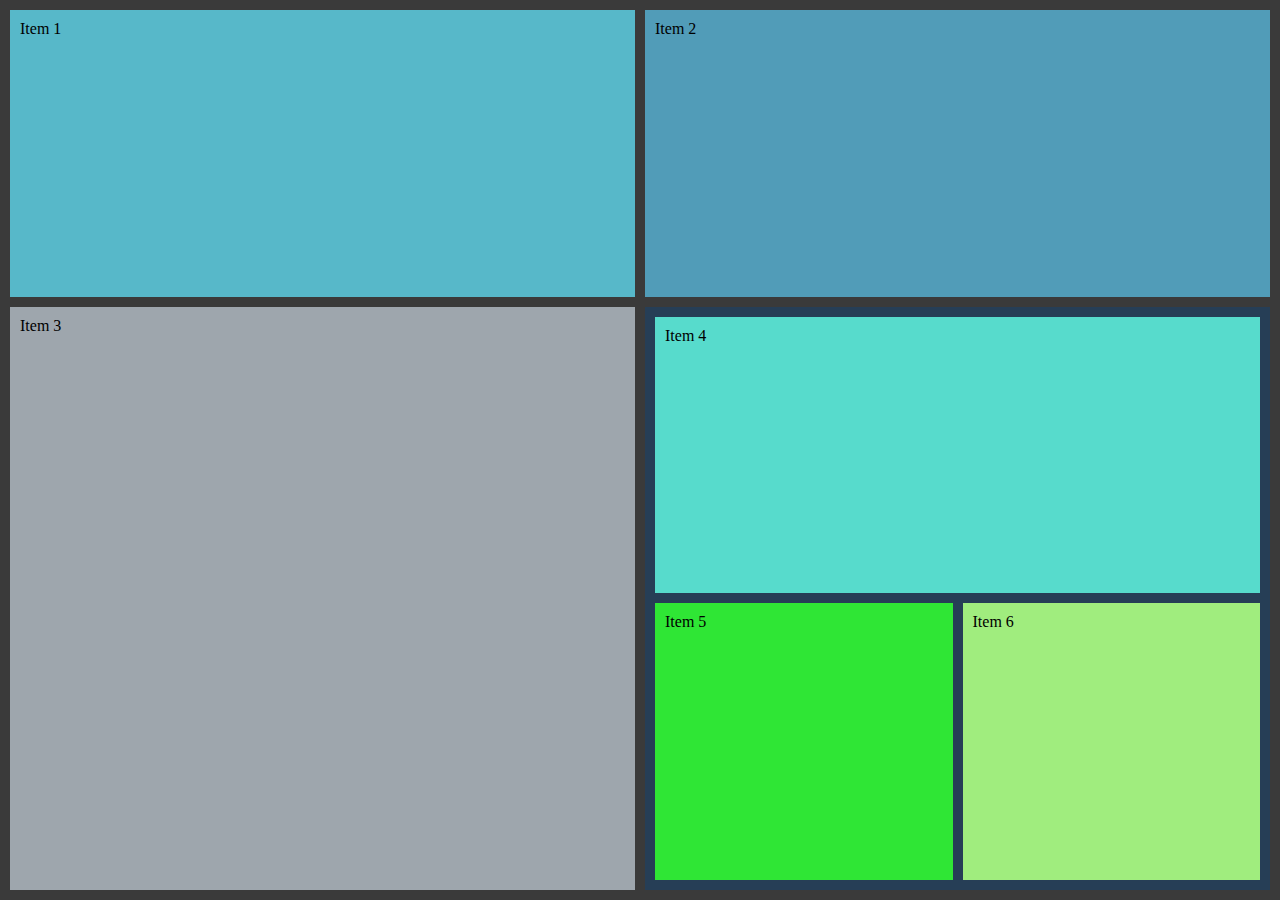
<file: HTML/css_grid_html/css_grid_4.html>
<!DOCTYPE html>
<html lang="en">
  <head>
    <meta charset="UTF-8" />
    <meta http-equiv="X-UA-Compatible" content="IE=edge" />
    <meta name="viewport" content="width=device-width, initial-scale=1.0" />
    <link rel="stylesheet" href="/CSS/css_grid_css/css_grid_4.css" />
    <title>Grid 4</title>
  </head>
  <body>
    <div class="grid-container">
      <div id="grid-double" class="grid-item">Item 1</div>
      <div id="grid-double1" class="grid-item">Item 2</div>
      <div id="grid-triple" class="grid-item">Item 3</div>
      <div id="grid-triple1" class="grid-item">
        <div class="grid-container1">
            <div class="grid-item1" id="grid-item4">Item 4</div>
            <div class="grid-item1" id="grid-item5">Item 5</div>
            <div class="grid-item1" id="grid-item6">Item 6</div>
        </div>
      </div>
    </div>
  </body>
</html>
</file>
<file: CSS/css_cheat_sheet.css>
/*selectores*/

h1 {
    /*Atributos*/
    color: rgb(0, 0, 127); /*Valores*/
    /*colores en potencias de 2 entre 0-255 
    2^8=255 (full color), hexadecimales*/
    font-family: Verdana, Geneva, Tahoma, sans-serif;
}

h2 {

    color:#337a33d8; /*Hexadecimal 0-9 abcdef 15*16 o 2^8 
    color picker*/
}

/*para id's*/
#second_h1{
    color: rgb(112, 193, 193);
}
.container{
    border: 1px black solid;
}
/*para contenedores*/
.container2{
   border: 1px black solid;
    border-left: 5px black solid;
    /*margin: 10 px;
    padding: 10 px;*/
}
.container3{
    border: 1px black solid;
    margin:  5px;
    padding: 5px;
    border-right: 5px black solid;
}

.container4{
    border: 1px black solid;
    margin:  5px;
    padding: 5px;
    border-top: 5px black solid;
}

.container5{
    border: 1px black solid;
    margin:  5px;
    padding: 5px;
    border-bottom: 5px black solid;
}

.container6{
    border: 1px black solid;
    border-radius: 10px;
}
.container7{
    width: 300px;
    height: 180px;
    background-image: url("/CSS/porsche.jpg");
    background-repeat: no-repeat;
    background-size: contain;
}
#Color1{
    color:rgb(45, 154, 117);
}
#Color2{
    color:rgb(255, 225, 0);
}
#ejfont{
    font: bold italic large serif;
}
#ejfont2{
    font-family: 'Trebuchet MS', 'Lucida Sans Unicode', 'Lucida Grande', 'Lucida Sans', Arial, sans-serif;
}
#ejfont3{
    font-style: oblique;
    font-weight: 900;
}
.container122{
    height: 80px;
    width: 170px;
    background-color: rgb(176, 230, 185);
}
ul {
    list-style: georgian;
}
.container14{
    border: 0.5px black solid;
    margin:  6px;
    border: 0.5px black solid;
    
}
.container155{
    border: 0.5px black solid;
    margin:  6px;
    padding: 0px;
    border: 0.5px black solid;
}
.container15{
    border: 0.5px black solid;
    margin:  6px;
    padding: 20px;
    border: 0.5px black solid;
}
.container166{

        width: 200px;
        height: 65px;
        background-color: rgba(208, 219, 84, 0.897);
}
.container16{
    width: 200px;
        height: 65px;
    background-color: rgba(208, 219, 84, 0.897);
    overflow: auto;
}

section2{
     width: 100%;
    border-spacing: 5px;
}
article2{
    display: table-cell;
    padding: 12px;
    background: #9ad6fb;
    width: 33.33333%; 
    border: 4px solid rgba(76, 184, 238, 0.743);
}

* {
    box-sizing: border-box;
  }
  
  .box {
    display: inline-block;
    width: 90px;
    height: 75px;
    background: rgb(79, 176, 168);
    color: white;
  }
  
  #two {
    position: relative;
    top: 20px;
    left: 20px;
    background: rgb(47, 182, 144);
  }
  .container21{
    width: 200px;
    height: 180px;
    background-image: url("/CSS/LSTW.jpg");
    background-repeat: no-repeat;
    background-size: contain;
    filter: saturate(280%);
    
}
</file>
<file: CSS/flexbox.css>
* {
    margin: 0;
}

.container{
    display: grid;
    grid-template-columns: repeat(1, 1fr);
    grid-template-rows: repeat(1, 1fr);
}

.grid-container {
    display: grid;
    grid-template-columns: repeat(3, 1fr);
    grid-template-rows: repeat(1, 1fr);
}

.grid-container1 {
    display: grid;
    grid-template-columns: repeat(3, 1fr);
    grid-template-rows: repeat(8, 1fr);
}

.grid-container2 {
    display: grid;
    grid-template-columns: repeat(2, 1fr);
    grid-template-rows: repeat(1, 1fr);
}

.grid-container3 {
    display: grid;
    grid-template-columns: repeat(3, 1fr);
    grid-template-rows: repeat(2, 1fr);
}

.item-flex {
    padding: 10px;
    display: flex;
    flex-direction: row;
    justify-content: center;
    align-items: center;
}

.item-flex1 {
    padding: 170px;
    display: flex;
    flex-direction: column;
    justify-content: center;
    align-items: center;
    font-size: xx-large;
    color: #ffff;
}

.item-flex2 {
    display: grid;
    grid-template-columns: repeat(3, 1fr);
    grid-template-rows: repeat(1, 1fr);
}

#Header{
    background-color: #2b434d;
    color: #ffff;
}

#Header1{
    background-color: #2b434d;
    color: #ffff;
    grid-column: 1 / -1;
    grid-row: 3;
}

#Header2{
    background-color: #2b434d;
}

#header {
    padding: 10px;
    display: flex;
    flex-direction: row;
    justify-content: center;
    align-items: center;
}

.subheader{
    font-size: small;
}

#Content {
    grid-column: 1 / -1;
    background-color: #be8535;
    grid-row: 1 / span 8;
}

#image{
    grid-column: 1 / span 1;
    grid-row: 4;
}

.item-flex3 {
    display: flex;
    flex-direction: column;
    justify-content: center;
    align-items: center;
    padding: 40px;
}

img{
    width: 90px;
    height: 90px;
}


#image2 {
    grid-column: 2 / span 1;
    grid-row: 4;
}

#image3 {
    grid-column: 3 / span 1;
    grid-row: 4;
}

#Header2{
    background-color: #2b434d;
    grid-column: 1 / -1;
    grid-row: 5;
    color: #ffffff;
}
.submit
{
    cursor: pointer;   
    background-color: #be8535;
}
</file>
<file: CSS/css_grid_css/css_grid_1.css>
* {
    box-sizing: border-box; 
  }
  /*para la pagina*/
  body,
  html {
    margin: 0;
    padding: 0;
  }
  
  .grid-container {
    display: grid;
    height: 100vh;
    grid-template-columns: repeat(3, 1fr);
    grid-template-rows: repeat(2, 1fr);
    gap: 10px;
    padding: 10px;
    background-color: rgb(58, 58, 58);
  }
  
  .grid-item {
    padding: 10px;
  }
  
  .grid-item:nth-child(1) {
    background-color: #42e1e9;
  }
  
  .grid-item:nth-child(2) {
    background-color: #2d909c;
  }
  
  .grid-item:nth-child(3) {
    background-color: #22626c;
  }
  
  .grid-item:nth-child(4) {
    background-color: #3da783;
  }
  
  .grid-item:nth-child(5) {
    background-color: #43d9ac;
  }
  
  .grid-item:nth-child(6) {
    background-color: #68f1c8;
  }
</file>
<file: CSS/css_grid_css/css_grid_2.css>
* {
  box-sizing: border-box; 
}
 /*para la pagina*/
body,
html {
  margin: 0;
  padding: 0;
}

.grid-container {
  display: grid;
  height: 100vh;
  grid-template-columns: repeat(3, 1fr);
  grid-template-rows: repeat(3, 1fr);
  grid-template-areas:
    "header header header"
    "squares double double "
    "squares . .";
  gap: 10px;
  padding: 10px;
  background-color: rgb(58, 58, 58);
}

.grid-item {
  padding: 10px;
}

#grid-header {
  grid-area: header;
  background-color: #51f0f0;
}

#grid-square {
  grid-area: squares;
  background-color: #25b585;
}

#grid-double {
  grid-area: double;
  background-color: #68f1c8;
}

.grid-item:nth-child(4) {
  background-color: #67bef0;
}

.grid-item:nth-child(5) {
  background-color: #90c4d9;
}
</file>
<file: CSS/css_grid_css/css_grid_3.css>
* {
  box-sizing: border-box; 
}
 /*para la pagina*/
body,
html {
  margin: 0;
  padding: 0;
}

.grid-container {
  display: grid;
  height: 100vh;
  grid-template-columns: repeat(4, 1fr);
  grid-template-rows: repeat(5, 1fr);
  grid-template-areas:
    "double double double1 double1"
    "double double double1 double1"
    "single triple triple triple"
    "single triple triple triple"
    "footer footer footer footer";
  gap: 10px;
  padding: 10px;
  background-color: rgb(58, 58, 58);
}

.grid-item {
  padding: 10px;
  background-color: #62c8f0;
}

#grid-double {
  grid-area: double;
}

#grid-double1 {
  grid-area: double1;
}

#grid-triple {
  grid-area: triple;
}

#grid-footer {
  grid-area: footer;
}

#grid-single {
  grid-area: single;
}

.grid-item:nth-child(1) {
  background-color: #36d4a0;
}

.grid-item:nth-child(2) {
  background-color: #4588b8;
}

.grid-item:nth-child(3) {
  background-color: #3d9ba7;
}

.grid-item:nth-child(4) {
  background-color: #24b489;
}

.grid-item:nth-child(5) {
  background-color: #24c6d1;
}
</file>
<file: CSS/css_grid_css/css_grid_4.css>
* {
  box-sizing: border-box;
}
 /*para la pagina*/
body,
html {
  margin: 0;
  padding: 0;
}

.grid-container {
  display: grid;
  height: 100vh;
  grid-template-columns: repeat(4, 1fr);
  grid-template-rows: repeat(3, 1fr);
  grid-template-areas:
    "double double double1 double1"
    "triple triple triple1 triple1"
    "triple triple triple1 triple1";
  gap: 10px;
  padding: 10px;
  background-color: rgb(58, 58, 58);
}

.grid-item {
  padding: 10px;
}

#grid-double {
  grid-area: double;
}

#grid-double1 {
  grid-area: double1;
}

#grid-triple {
  grid-area: triple;
}

#grid-triple1 {
  grid-area: triple1;
}

.grid-container1 {
  display: grid;
  height: 100%;
  grid-template-columns: repeat(2, 1fr);
  grid-template-rows: repeat(2, 1fr);
  grid-template-areas:
    "title title"
    ". .";
  gap: 10px;

}

.grid-item:nth-child(1) {
  background-color: #57b8c9;
}

.grid-item:nth-child(2) {
  background-color: #519cb8;
}

.grid-item:nth-child(3) {
  background-color: #9ea6ad;
}

.grid-item:nth-child(4) {
  background-color: #233f5bda;
}

#grid-item4 {
  padding: 10px;
  grid-column: 1 / -1;
  background-color: #57dbcc;
}

#grid-item5 {
  padding: 10px;
  grid-column: 1 / span 1;
  background-color: #2fe635;
}

#grid-item6 {
  padding: 10px;
  background-color: #a0ed7e;
}
</file>
